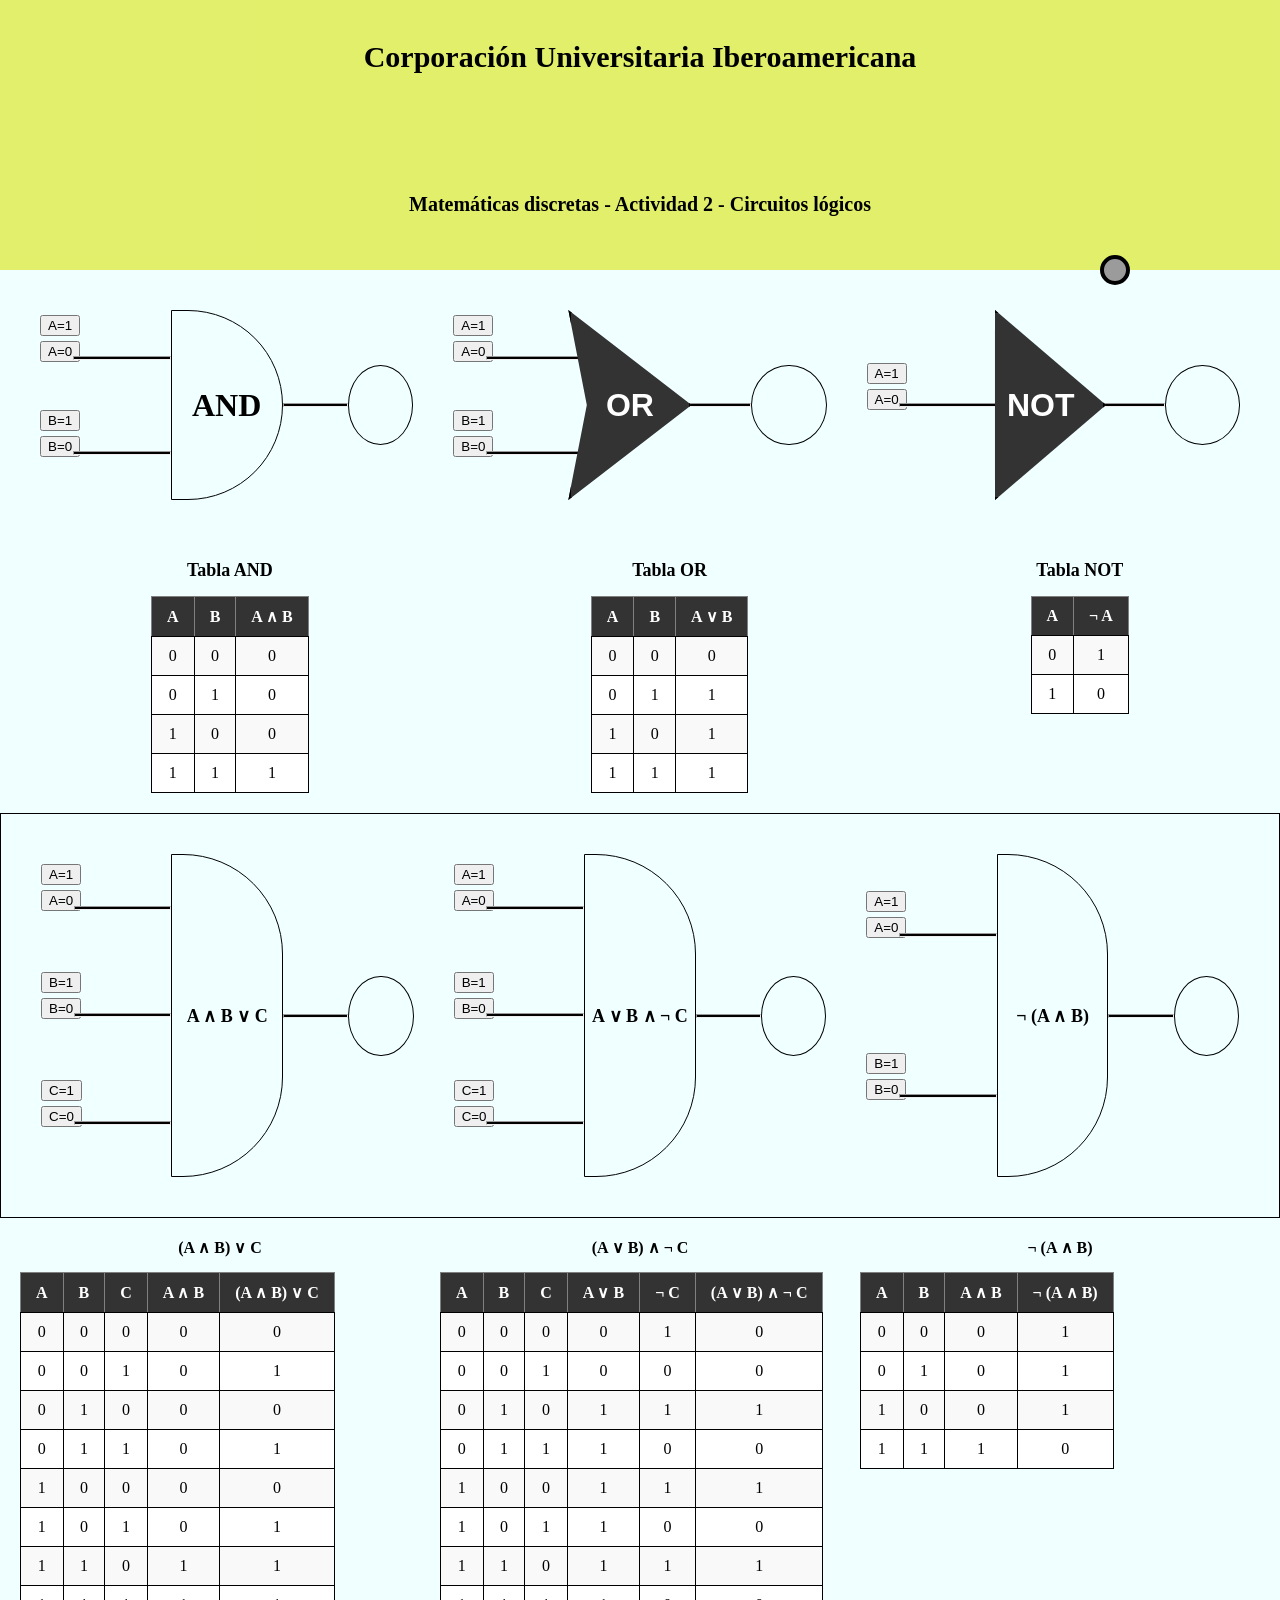
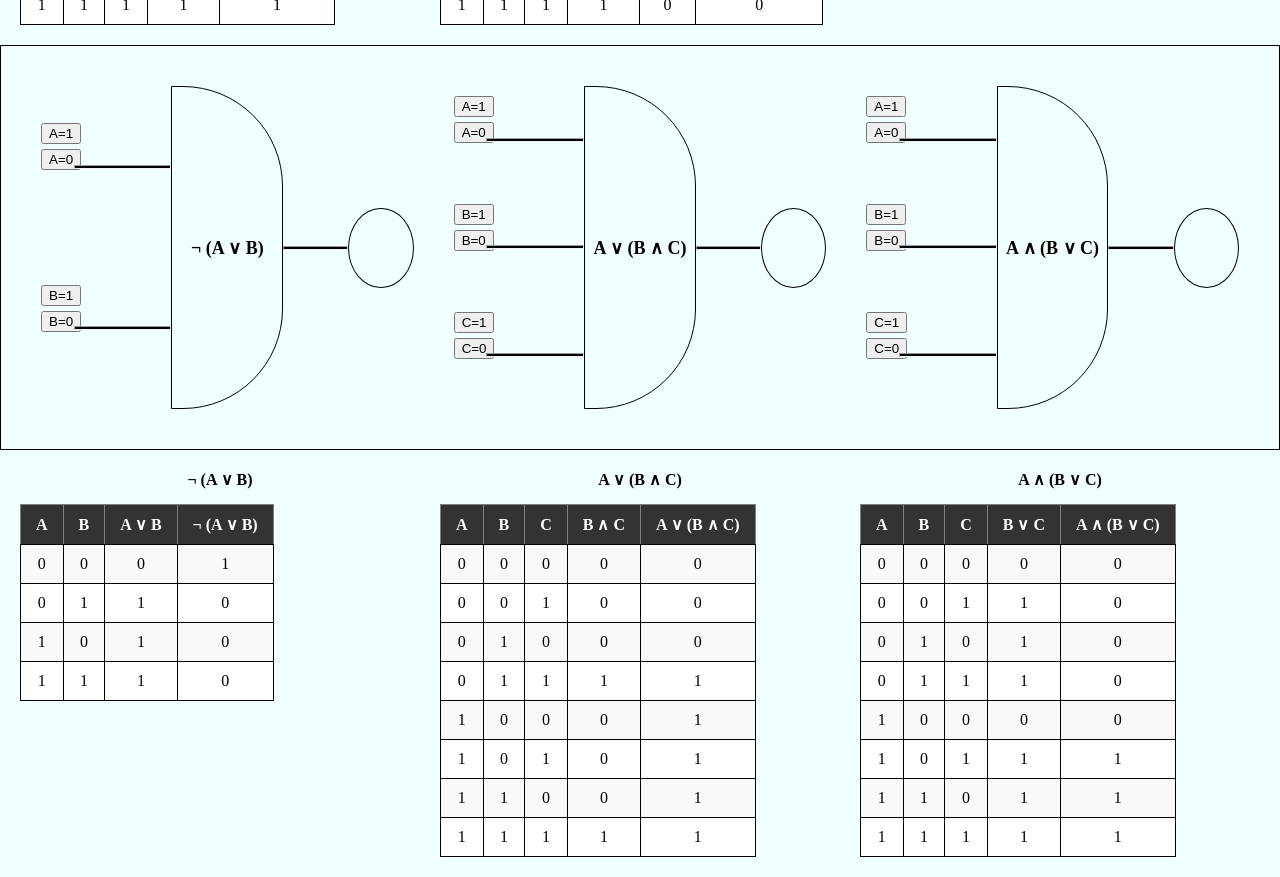
<file: index.html>
<!DOCTYPE html>
<html lang="en">

<head>
    <meta charset="UTF-8">
    <meta name="viewport" content="width=device-width, initial-scale=1.0">
    <title>Document</title>
    <link rel="stylesheet" href="./stylesdiagrama.css">
</head>

<body>
    <div class="titulo">
        <h1 class="title-diagram">Corporación Universitaria Iberoamericana</h1>
        <h3 class="subtitle-diagram">Matemáticas discretas - Actividad 2 - Circuitos lógicos</h3>
    </div>
    <div class="diagramas-bases">
        <div class="diagram-and">

            <div class="div-lines">

                <div class="div-button-lines">
                    <div class="div-button">
                        <button id="and-btn-a1" class="btn" onclick="setLogicAndA(1)">A=1</button>
                        <button id="and-btn-a0" class="btn" onclick="setLogicAndA(0)">A=0</button>
                    </div>
                    <div class="div-line">
                        <hr class="line-a" id="line-a">
                    </div>
                </div>

                <div class="div-button-lines">
                    <div class="div-button">
                        <button id="and-btn-b1" class="btn" onclick="setLogicAndB(1)">B=1</button>
                        <button id="and-btn-b0" class="btn" onclick="setLogicAndB(0)">B=0</button>
                    </div>
                    <div class="div-line">
                        <hr class="line-b" id="line-b">
                    </div>
                </div>

            </div>

            <div class="div-logica">
                <h1>AND</h1>
            </div>
            <div class="div-bombillo">

                <div class="div-line-bombillo">
                    <hr class="line-bombillo" id="line-bombillo">
                </div>
                <div class="div-luz">
                    <div class="bombillo" id="bombillo"></div>
                </div>
            </div>

        </div>

        <div class="diagram-or">

            <div class="div-lines">

                <div class="div-button-lines">
                    <div class="div-button">
                        <button id="or-btn-a1" class="btn" onclick="setLogicOrA(1)">A=1</button>
                        <button id="or-btn-a0" class="btn" onclick="setLogicOrA(0)">A=0</button>
                    </div>
                    <div class="div-line">
                        <hr class="or-line-a" id="or-line-a">
                    </div>
                </div>

                <div class="div-button-lines">
                    <div class="div-button">
                        <button id="or-btn-b1" class="btn" onclick="setLogicOrB(1)">B=1</button>
                        <button id="or-btn-b0" class="btn" onclick="setLogicOrB(0)">B=0</button>
                    </div>
                    <div class="div-line">
                        <hr class="or-line-b" id="or-line-b">
                    </div>
                </div>

            </div>

            <div class="div-logica-or">
                <h1>OR</h1>
            </div>
            <div class="div-bombillo">

                <div class="div-line-bombillo">
                    <hr class="or-line-bombillo" id="or-line-bombillo">
                </div>
                <div class="div-luz">
                    <div class="bombillo-or" id="bombillo-or"></div>
                </div>
            </div>

        </div>

        <div class="diagram-not">

            <div class="div-lines-not">

                <div class="div-button-lines">
                    <div class="div-button">
                        <button id="not-btn-a1" class="btn" onclick="setLogicNotA(1)">A=1</button>
                        <button id="not-btn-a0" class="btn" onclick="setLogicNotA(0)">A=0</button>
                    </div>
                    <div class="div-line">
                        <hr class="not-line" id="not-line">
                    </div>
                </div>

            </div>

            <div class="div-logica-not">
                <h1>NOT</h1>
            </div>
            <div class="icon-not"></div>
            <div class="div-bombillo">

                <div class="div-line-bombillo">
                    <hr class="not-line-bombillo" id="not-line-bombillo">
                </div>
                <div class="div-luz">
                    <div class="bombillo-not" id="bombillo-not"></div>
                </div>
            </div>
        </div>

    </div>

    <div class="tablas-diagramas-bases">
        <div class="tabla-and">
            <h2>Tabla AND</h2>
            <table border="1">
                <tr>
                    <th>A</th>
                    <th>B</th>
                    <th>A ∧ B</th>
                </tr>
                <tr>
                    <td>0</td>
                    <td>0</td>
                    <td>0</td>
                </tr>
                <tr>
                    <td>0</td>
                    <td>1</td>
                    <td>0</td>
                </tr>
                <tr>
                    <td>1</td>
                    <td>0</td>
                    <td>0</td>
                </tr>
                <tr>
                    <td>1</td>
                    <td>1</td>
                    <td>1</td>
                </tr>
            </table>
        </div>

        <div class="tabla-or">
            <h2>Tabla OR</h2>
            <table border="1">
                <tr>
                    <th>A</th>
                    <th>B</th>
                    <th>A ∨ B</th>
                </tr>
                <tr>
                    <td>0</td>
                    <td>0</td>
                    <td>0</td>
                </tr>
                <tr>
                    <td>0</td>
                    <td>1</td>
                    <td>1</td>
                </tr>
                <tr>
                    <td>1</td>
                    <td>0</td>
                    <td>1</td>
                </tr>
                <tr>
                    <td>1</td>
                    <td>1</td>
                    <td>1</td>
                </tr>
            </table>
        </div>

        <div class="tabla-not">
            <h2>Tabla NOT</h2>
            <table border="1">
                <tr>
                    <th>A</th>
                    <th>¬ A</th>
                </tr>
                <tr>
                    <td>0</td>
                    <td>1</td>
                </tr>
                <tr>
                    <td>1</td>
                    <td>0</td>
                </tr>
            </table>
        </div>
    </div>

    <div class="diagramas-combos">

        <div class="combo-and-or">
            <div class="div-lines-combo">
                <div class="div-button-lines">
                    <div class="div-button">
                        <button id="combo1-btn-a1" class="btn" onclick="setCombo1A(1)">A=1</button>
                        <button id="combo1-btn-a0" class="btn" onclick="setCombo1A(0)">A=0</button>
                    </div>
                    <div class="div-line">
                        <hr class="combo1-line-a" id="combo1-line-a">
                    </div>
                </div>
                <div class="div-button-lines">
                    <div class="div-button">
                        <button id="combo1-btn-b1" class="btn" onclick="setCombo1B(1)">B=1</button>
                        <button id="combo1-btn-b0" class="btn" onclick="setCombo1B(0)">B=0</button>
                    </div>
                    <div class="div-line">
                        <hr class="combo1-line-b" id="combo1-line-b">
                    </div>
                </div>
                <div class="div-button-lines">
                    <div class="div-button">
                        <button id="combo1-btn-c1" class="btn" onclick="setCombo1C(1)">C=1</button>
                        <button id="combo1-btn-c0" class="btn" onclick="setCombo1C(0)">C=0</button>
                    </div>
                    <div class="div-line">
                        <hr class="combo1-line-c" id="combo1-line-c">
                    </div>
                </div>
            </div>
            <div class="div-logica-combo">
                <h1>A ∧ B ∨ C</h1>
            </div>
            <div class="div-bombillo">
                <div class="div-line-bombillo">
                    <hr class="combo1-line-bombillo" id="combo1-line-bombillo">
                </div>
                <div class="div-luz">
                    <div class="bombillo-combo1" id="bombillo-combo1"></div>
                </div>
            </div>
        </div>

        <div class="combo-or-and-not">
            <div class="div-lines-combo">
                <div class="div-button-lines">
                    <div class="div-button">
                        <button id="combo2-btn-a1" class="btn" onclick="setCombo2A(1)">A=1</button>
                        <button id="combo2-btn-a0" class="btn" onclick="setCombo2A(0)">A=0</button>
                    </div>
                    <div class="div-line">
                        <hr class="combo2-line-a" id="combo2-line-a">
                    </div>
                </div>
                <div class="div-button-lines">
                    <div class="div-button">
                        <button id="combo2-btn-b1" class="btn" onclick="setCombo2B(1)">B=1</button>
                        <button id="combo2-btn-b0" class="btn" onclick="setCombo2B(0)">B=0</button>
                    </div>
                    <div class="div-line">
                        <hr class="combo2-line-b" id="combo2-line-b">
                    </div>
                </div>
                <div class="div-button-lines">
                    <div class="div-button">
                        <button id="combo2-btn-c1" class="btn" onclick="setCombo2C(1)">C=1</button>
                        <button id="combo2-btn-c0" class="btn" onclick="setCombo2C(0)">C=0</button>
                    </div>
                    <div class="div-line">
                        <hr class="combo2-line-c" id="combo2-line-c">
                    </div>
                </div>
            </div>
            <div class="div-logica-combo">
                <h1>A ∨ B ∧ ¬ C</h1>
            </div>
            <div class="div-bombillo">
                <div class="div-line-bombillo">
                    <hr class="combo2-line-bombillo" id="combo2-line-bombillo">
                </div>
                <div class="div-luz">
                    <div class="bombillo-combo2" id="bombillo-combo2"></div>
                </div>
            </div>
        </div>

        <div class="combo-not-and">
            <div class="div-lines-combo">
                <div class="div-button-lines">
                    <div class="div-button">
                        <button id="combo3-btn-a1" class="btn" onclick="setCombo3A(1)">A=1</button>
                        <button id="combo3-btn-a0" class="btn" onclick="setCombo3A(0)">A=0</button>
                    </div>
                    <div class="div-line">
                        <hr class="combo3-line-a" id="combo3-line-a">
                    </div>
                </div>
                <div class="div-button-lines">
                    <div class="div-button">
                        <button id="combo3-btn-b1" class="btn" onclick="setCombo3B(1)">B=1</button>
                        <button id="combo3-btn-b0" class="btn" onclick="setCombo3B(0)">B=0</button>
                    </div>
                    <div class="div-line">
                        <hr class="combo3-line-b" id="combo3-line-b">
                    </div>
                </div>
            </div>
            <div class="div-logica-combo">
                <h1>¬ (A ∧ B)</h1>
            </div>
            <div class="div-bombillo">
                <div class="div-line-bombillo">
                    <hr class="combo3-line-bombillo" id="combo3-line-bombillo">
                </div>
                <div class="div-luz">
                    <div class="bombillo-combo3" id="bombillo-combo3"></div>
                </div>
            </div>
        </div>
    </div>

    <div class="tablas-diagramas-combos">
        <div class="tabla-combo1">
            <h2>(A ∧ B) ∨ C</h2>
            <table border="1">
                <tr>
                    <th>A</th>
                    <th>B</th>
                    <th>C</th>
                    <th>A ∧ B</th>
                    <th>(A ∧ B) ∨ C</th>
                </tr>
                <tr>
                    <td>0</td>
                    <td>0</td>
                    <td>0</td>
                    <td>0</td>
                    <td>0</td>
                </tr>
                <tr>
                    <td>0</td>
                    <td>0</td>
                    <td>1</td>
                    <td>0</td>
                    <td>1</td>
                </tr>
                <tr>
                    <td>0</td>
                    <td>1</td>
                    <td>0</td>
                    <td>0</td>
                    <td>0</td>
                </tr>
                <tr>
                    <td>0</td>
                    <td>1</td>
                    <td>1</td>
                    <td>0</td>
                    <td>1</td>
                </tr>
                <tr>
                    <td>1</td>
                    <td>0</td>
                    <td>0</td>
                    <td>0</td>
                    <td>0</td>
                </tr>
                <tr>
                    <td>1</td>
                    <td>0</td>
                    <td>1</td>
                    <td>0</td>
                    <td>1</td>
                </tr>
                <tr>
                    <td>1</td>
                    <td>1</td>
                    <td>0</td>
                    <td>1</td>
                    <td>1</td>
                </tr>
                <tr>
                    <td>1</td>
                    <td>1</td>
                    <td>1</td>
                    <td>1</td>
                    <td>1</td>
                </tr>
            </table>
        </div>

        <div class="tabla-combo2">
            <h2>(A ∨ B) ∧ ¬ C</h2>
            <table border="1">
                <tr>
                    <th>A</th>
                    <th>B</th>
                    <th>C</th>
                    <th>A ∨ B</th>
                    <th>¬ C</th>
                    <th>(A ∨ B) ∧ ¬ C</th>
                </tr>
                <tr>
                    <td>0</td>
                    <td>0</td>
                    <td>0</td>
                    <td>0</td>
                    <td>1</td>
                    <td>0</td>
                </tr>
                <tr>
                    <td>0</td>
                    <td>0</td>
                    <td>1</td>
                    <td>0</td>
                    <td>0</td>
                    <td>0</td>
                </tr>
                <tr>
                    <td>0</td>
                    <td>1</td>
                    <td>0</td>
                    <td>1</td>
                    <td>1</td>
                    <td>1</td>
                </tr>
                <tr>
                    <td>0</td>
                    <td>1</td>
                    <td>1</td>
                    <td>1</td>
                    <td>0</td>
                    <td>0</td>
                </tr>
                <tr>
                    <td>1</td>
                    <td>0</td>
                    <td>0</td>
                    <td>1</td>
                    <td>1</td>
                    <td>1</td>
                </tr>
                <tr>
                    <td>1</td>
                    <td>0</td>
                    <td>1</td>
                    <td>1</td>
                    <td>0</td>
                    <td>0</td>
                </tr>
                <tr>
                    <td>1</td>
                    <td>1</td>
                    <td>0</td>
                    <td>1</td>
                    <td>1</td>
                    <td>1</td>
                </tr>
                <tr>
                    <td>1</td>
                    <td>1</td>
                    <td>1</td>
                    <td>1</td>
                    <td>0</td>
                    <td>0</td>
                </tr>
            </table>
        </div>

        <div class="tabla-combo3">
            <h2>¬ (A ∧ B)</h2>
            <table border="1">
                <tr>
                    <th>A</th>
                    <th>B</th>
                    <th>A ∧ B</th>
                    <th>¬ (A ∧ B)</th>
                </tr>
                <tr>
                    <td>0</td>
                    <td>0</td>
                    <td>0</td>
                    <td>1</td>
                </tr>
                <tr>
                    <td>0</td>
                    <td>1</td>
                    <td>0</td>
                    <td>1</td>
                </tr>
                <tr>
                    <td>1</td>
                    <td>0</td>
                    <td>0</td>
                    <td>1</td>
                </tr>
                <tr>
                    <td>1</td>
                    <td>1</td>
                    <td>1</td>
                    <td>0</td>
                </tr>
            </table>
        </div>
    </div>

    <!-- SECCION NUEVA DE 3 COMBOS Y SUS TABLAS -->
    <div class="diagramas-combos">

        <!-- COMBO 4 NOR: ¬(A ∨ B) -->
        <div class="combo-nor">
            <div class="div-lines-combo">
                <div class="div-button-lines">
                    <div class="div-button"><button id="combo4-btn-a1" class="btn"
                            onclick="setCombo4A(1)">A=1</button><button id="combo4-btn-a0" class="btn"
                            onclick="setCombo4A(0)">A=0</button></div>
                    <div class="div-line">
                        <hr class="combo4-line-a" id="combo4-line-a">
                    </div>
                </div>
                <div class="div-button-lines">
                    <div class="div-button"><button id="combo4-btn-b1" class="btn"
                            onclick="setCombo4B(1)">B=1</button><button id="combo4-btn-b0" class="btn"
                            onclick="setCombo4B(0)">B=0</button></div>
                    <div class="div-line">
                        <hr class="combo4-line-b" id="combo4-line-b">
                    </div>
                </div>
            </div>
            <div class="div-logica-combo">
                <h1>¬ (A ∨ B)</h1>
            </div>
            <div class="div-bombillo">
                <div class="div-line-bombillo">
                    <hr class="combo4-line-bombillo" id="combo4-line-bombillo">
                </div>
                <div class="div-luz">
                    <div class="bombillo-combo4" id="bombillo-combo4"></div>
                </div>
            </div>
        </div>

        <!-- COMBO 5 A ∨ (B ∧ C) -->
        <div class="combo-or-and">
            <div class="div-lines-combo">
                <div class="div-button-lines">
                    <div class="div-button"><button id="combo5-btn-a1" class="btn"
                            onclick="setCombo5A(1)">A=1</button><button id="combo5-btn-a0" class="btn"
                            onclick="setCombo5A(0)">A=0</button></div>
                    <div class="div-line">
                        <hr class="combo5-line-a" id="combo5-line-a">
                    </div>
                </div>
                <div class="div-button-lines">
                    <div class="div-button"><button id="combo5-btn-b1" class="btn"
                            onclick="setCombo5B(1)">B=1</button><button id="combo5-btn-b0" class="btn"
                            onclick="setCombo5B(0)">B=0</button></div>
                    <div class="div-line">
                        <hr class="combo5-line-b" id="combo5-line-b">
                    </div>
                </div>
                <div class="div-button-lines">
                    <div class="div-button"><button id="combo5-btn-c1" class="btn"
                            onclick="setCombo5C(1)">C=1</button><button id="combo5-btn-c0" class="btn"
                            onclick="setCombo5C(0)">C=0</button></div>
                    <div class="div-line">
                        <hr class="combo5-line-c" id="combo5-line-c">
                    </div>
                </div>
            </div>
            <div class="div-logica-combo">
                <h1>A ∨ (B ∧ C)</h1>
            </div>
            <div class="div-bombillo">
                <div class="div-line-bombillo">
                    <hr class="combo5-line-bombillo" id="combo5-line-bombillo">
                </div>
                <div class="div-luz">
                    <div class="bombillo-combo5" id="bombillo-combo5"></div>
                </div>
            </div>
        </div>

        <!-- COMBO 6 A ∧ (B ∨ C) -->
        <div class="combo-and-or2">
            <div class="div-lines-combo">
                <div class="div-button-lines">
                    <div class="div-button"><button id="combo6-btn-a1" class="btn"
                            onclick="setCombo6A(1)">A=1</button><button id="combo6-btn-a0" class="btn"
                            onclick="setCombo6A(0)">A=0</button></div>
                    <div class="div-line">
                        <hr class="combo6-line-a" id="combo6-line-a">
                    </div>
                </div>
                <div class="div-button-lines">
                    <div class="div-button"><button id="combo6-btn-b1" class="btn"
                            onclick="setCombo6B(1)">B=1</button><button id="combo6-btn-b0" class="btn"
                            onclick="setCombo6B(0)">B=0</button></div>
                    <div class="div-line">
                        <hr class="combo6-line-b" id="combo6-line-b">
                    </div>
                </div>
                <div class="div-button-lines">
                    <div class="div-button"><button id="combo6-btn-c1" class="btn"
                            onclick="setCombo6C(1)">C=1</button><button id="combo6-btn-c0" class="btn"
                            onclick="setCombo6C(0)">C=0</button></div>
                    <div class="div-line">
                        <hr class="combo6-line-c" id="combo6-line-c">
                    </div>
                </div>
            </div>
            <div class="div-logica-combo">
                <h1>A ∧ (B ∨ C)</h1>
            </div>
            <div class="div-bombillo">
                <div class="div-line-bombillo">
                    <hr class="combo6-line-bombillo" id="combo6-line-bombillo">
                </div>
                <div class="div-luz">
                    <div class="bombillo-combo6" id="bombillo-combo6"></div>
                </div>
            </div>
        </div>

    </div>

    <!-- TABLAS DE LA NUEVA SECCION -->
    <div class="tablas-diagramas-combos">
        <div class="tabla-combo4">
            <h2>¬ (A ∨ B)</h2>
            <table border="1">
                <tr>
                    <th>A</th>
                    <th>B</th>
                    <th>A ∨ B</th>
                    <th>¬ (A ∨ B)</th>
                </tr>
                <tr>
                    <td>0</td>
                    <td>0</td>
                    <td>0</td>
                    <td>1</td>
                </tr>
                <tr>
                    <td>0</td>
                    <td>1</td>
                    <td>1</td>
                    <td>0</td>
                </tr>
                <tr>
                    <td>1</td>
                    <td>0</td>
                    <td>1</td>
                    <td>0</td>
                </tr>
                <tr>
                    <td>1</td>
                    <td>1</td>
                    <td>1</td>
                    <td>0</td>
                </tr>
            </table>
        </div>

        <div class="tabla-combo5">
            <h2>A ∨ (B ∧ C)</h2>
            <table border="1">
                <tr>
                    <th>A</th>
                    <th>B</th>
                    <th>C</th>
                    <th>B ∧ C</th>
                    <th>A ∨ (B ∧ C)</th>
                </tr>
                <tr>
                    <td>0</td>
                    <td>0</td>
                    <td>0</td>
                    <td>0</td>
                    <td>0</td>
                </tr>
                <tr>
                    <td>0</td>
                    <td>0</td>
                    <td>1</td>
                    <td>0</td>
                    <td>0</td>
                </tr>
                <tr>
                    <td>0</td>
                    <td>1</td>
                    <td>0</td>
                    <td>0</td>
                    <td>0</td>
                </tr>
                <tr>
                    <td>0</td>
                    <td>1</td>
                    <td>1</td>
                    <td>1</td>
                    <td>1</td>
                </tr>
                <tr>
                    <td>1</td>
                    <td>0</td>
                    <td>0</td>
                    <td>0</td>
                    <td>1</td>
                </tr>
                <tr>
                    <td>1</td>
                    <td>0</td>
                    <td>1</td>
                    <td>0</td>
                    <td>1</td>
                </tr>
                <tr>
                    <td>1</td>
                    <td>1</td>
                    <td>0</td>
                    <td>0</td>
                    <td>1</td>
                </tr>
                <tr>
                    <td>1</td>
                    <td>1</td>
                    <td>1</td>
                    <td>1</td>
                    <td>1</td>
                </tr>
            </table>
        </div>

        <div class="tabla-combo6">
            <h2>A ∧ (B ∨ C)</h2>
            <table border="1">
                <tr>
                    <th>A</th>
                    <th>B</th>
                    <th>C</th>
                    <th>B ∨ C</th>
                    <th>A ∧ (B ∨ C)</th>
                </tr>
                <tr>
                    <td>0</td>
                    <td>0</td>
                    <td>0</td>
                    <td>0</td>
                    <td>0</td>
                </tr>
                <tr>
                    <td>0</td>
                    <td>0</td>
                    <td>1</td>
                    <td>1</td>
                    <td>0</td>
                </tr>
                <tr>
                    <td>0</td>
                    <td>1</td>
                    <td>0</td>
                    <td>1</td>
                    <td>0</td>
                </tr>
                <tr>
                    <td>0</td>
                    <td>1</td>
                    <td>1</td>
                    <td>1</td>
                    <td>0</td>
                </tr>
                <tr>
                    <td>1</td>
                    <td>0</td>
                    <td>0</td>
                    <td>0</td>
                    <td>0</td>
                </tr>
                <tr>
                    <td>1</td>
                    <td>0</td>
                    <td>1</td>
                    <td>1</td>
                    <td>1</td>
                </tr>
                <tr>
                    <td>1</td>
                    <td>1</td>
                    <td>0</td>
                    <td>1</td>
                    <td>1</td>
                </tr>
                <tr>
                    <td>1</td>
                    <td>1</td>
                    <td>1</td>
                    <td>1</td>
                    <td>1</td>
                </tr>
            </table>
        </div>
    </div>

    <script src="./logicaDiagrama.js"></script>
</body>

</html>
</file>
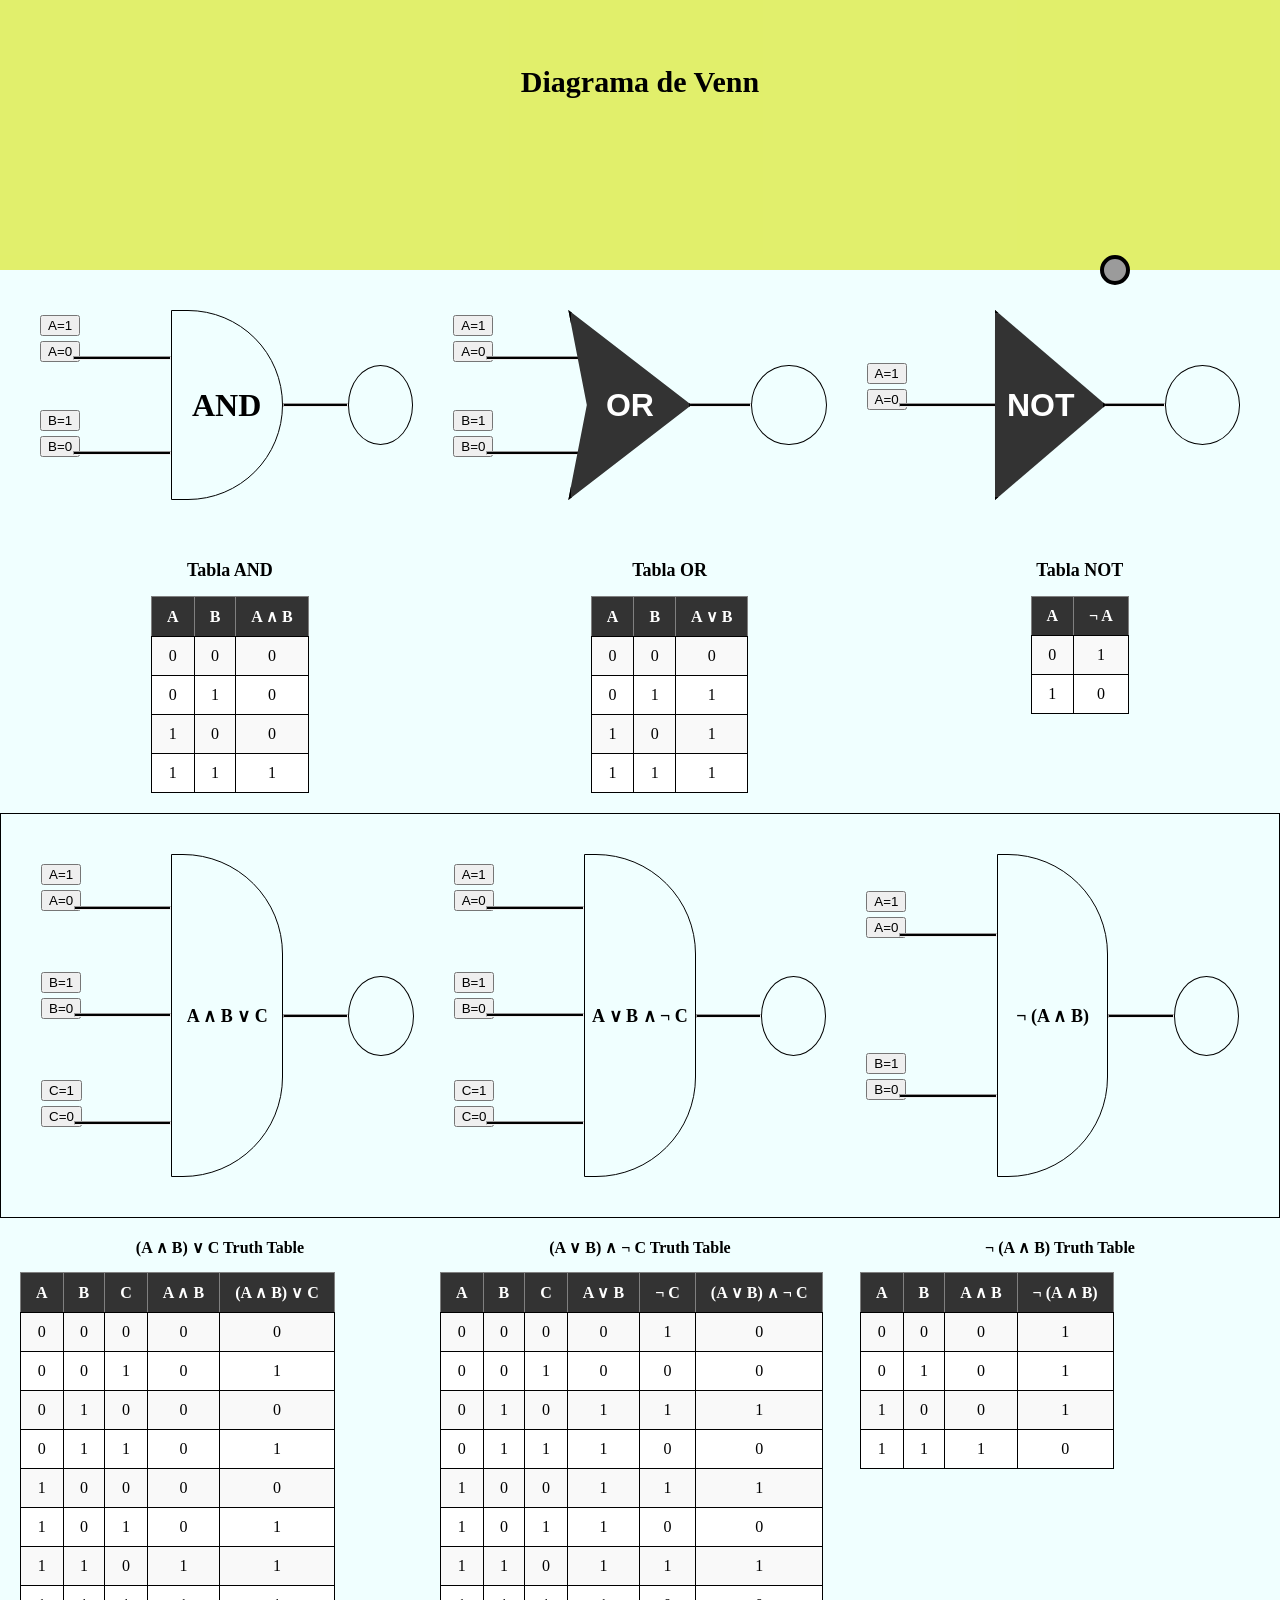
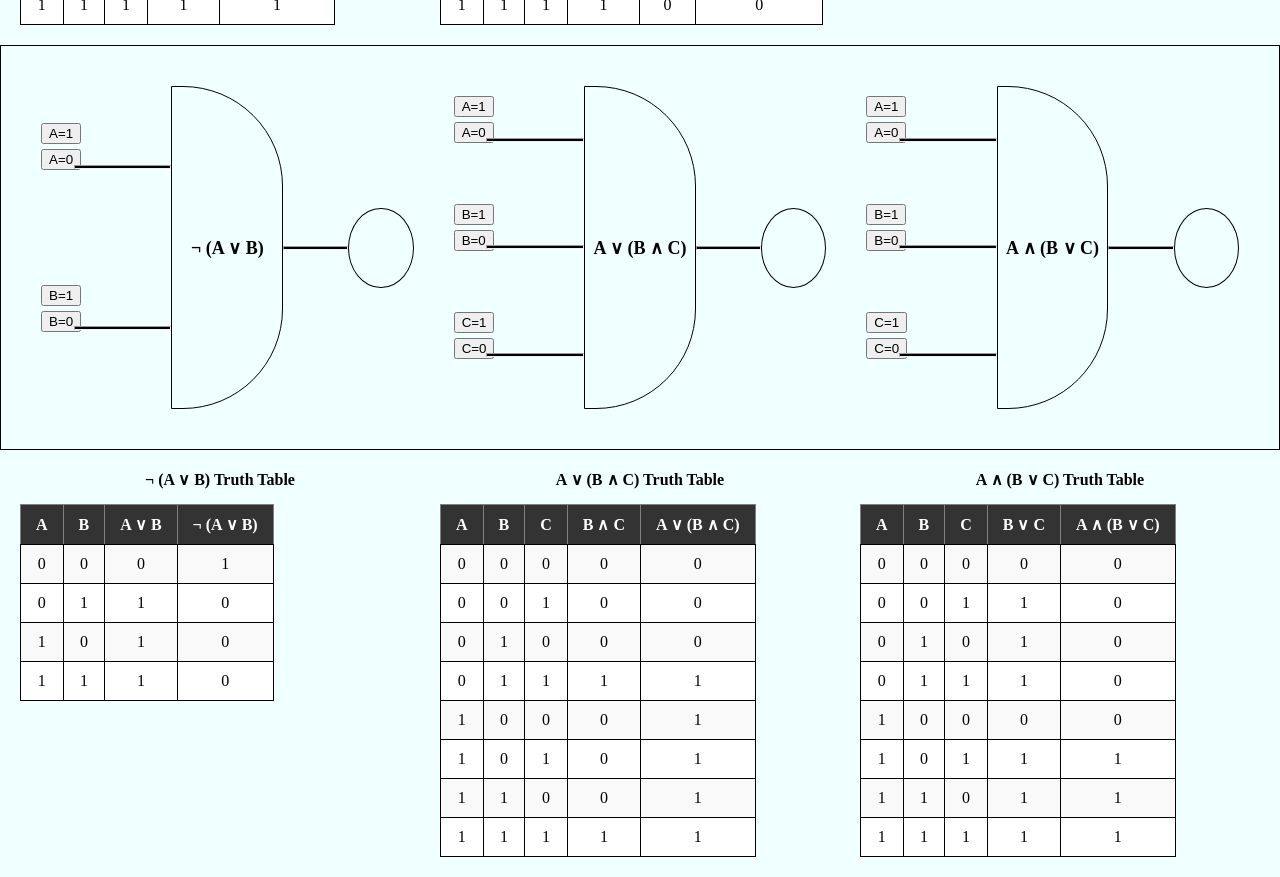
<file: diagramaVenn.html>
<!DOCTYPE html>
<html lang="en">

<head>
    <meta charset="UTF-8">
    <meta name="viewport" content="width=device-width, initial-scale=1.0">
    <title>Document</title>
    <link rel="stylesheet" href="./stylesdiagrama.css">
</head>

<body>
    <div class="titulo">
        <h1 class="title-diagram">Diagrama de Venn</h1>
    </div>
    <div class="diagramas-bases">
        <div class="diagram-and">

            <div class="div-lines">

                <div class="div-button-lines">
                    <div class="div-button">
                        <button id="and-btn-a1" class="btn" onclick="setLogicAndA(1)">A=1</button>
                        <button id="and-btn-a0" class="btn" onclick="setLogicAndA(0)">A=0</button>
                    </div>
                    <div class="div-line">
                        <hr class="line-a" id="line-a">
                    </div>
                </div>

                <div class="div-button-lines">
                    <div class="div-button">
                        <button id="and-btn-b1" class="btn" onclick="setLogicAndB(1)">B=1</button>
                        <button id="and-btn-b0" class="btn" onclick="setLogicAndB(0)">B=0</button>
                    </div>
                    <div class="div-line">
                        <hr class="line-b" id="line-b">
                    </div>
                </div>

            </div>

            <div class="div-logica">
                <h1>AND</h1>
            </div>
            <div class="div-bombillo">

                <div class="div-line-bombillo">
                    <hr class="line-bombillo" id="line-bombillo">
                </div>
                <div class="div-luz">
                    <div class="bombillo" id="bombillo"></div>
                </div>
            </div>

        </div>

        <div class="diagram-or">

            <div class="div-lines">

                <div class="div-button-lines">
                    <div class="div-button">
                        <button id="or-btn-a1" class="btn" onclick="setLogicOrA(1)">A=1</button>
                        <button id="or-btn-a0" class="btn" onclick="setLogicOrA(0)">A=0</button>
                    </div>
                    <div class="div-line">
                        <hr class="or-line-a" id="or-line-a">
                    </div>
                </div>

                <div class="div-button-lines">
                    <div class="div-button">
                        <button id="or-btn-b1" class="btn" onclick="setLogicOrB(1)">B=1</button>
                        <button id="or-btn-b0" class="btn" onclick="setLogicOrB(0)">B=0</button>
                    </div>
                    <div class="div-line">
                        <hr class="or-line-b" id="or-line-b">
                    </div>
                </div>

            </div>

            <div class="div-logica-or">
                <h1>OR</h1>
            </div>
            <div class="div-bombillo">

                <div class="div-line-bombillo">
                    <hr class="or-line-bombillo" id="or-line-bombillo">
                </div>
                <div class="div-luz">
                    <div class="bombillo-or" id="bombillo-or"></div>
                </div>
            </div>

        </div>

        <div class="diagram-not">

            <div class="div-lines-not">

                <div class="div-button-lines">
                    <div class="div-button">
                        <button id="not-btn-a1" class="btn" onclick="setLogicNotA(1)">A=1</button>
                        <button id="not-btn-a0" class="btn" onclick="setLogicNotA(0)">A=0</button>
                    </div>
                    <div class="div-line">
                        <hr class="not-line" id="not-line">
                    </div>
                </div>

            </div>

            <div class="div-logica-not">
                <h1>NOT</h1>
            </div>
            <div class="icon-not"></div>
            <div class="div-bombillo">

                <div class="div-line-bombillo">
                    <hr class="not-line-bombillo" id="not-line-bombillo">
                </div>
                <div class="div-luz">
                    <div class="bombillo-not" id="bombillo-not"></div>
                </div>
            </div>
        </div>

    </div>

    <div class="tablas-diagramas-bases">
        <div class="tabla-and">
            <h2>Tabla AND</h2>
            <table border="1">
                <tr>
                    <th>A</th>
                    <th>B</th>
                    <th>A ∧ B</th>
                </tr>
                <tr>
                    <td>0</td>
                    <td>0</td>
                    <td>0</td>
                </tr>
                <tr>
                    <td>0</td>
                    <td>1</td>
                    <td>0</td>
                </tr>
                <tr>
                    <td>1</td>
                    <td>0</td>
                    <td>0</td>
                </tr>
                <tr>
                    <td>1</td>
                    <td>1</td>
                    <td>1</td>
                </tr>
            </table>
        </div>

        <div class="tabla-or">
            <h2>Tabla OR</h2>
            <table border="1">
                <tr>
                    <th>A</th>
                    <th>B</th>
                    <th>A ∨ B</th>
                </tr>
                <tr>
                    <td>0</td>
                    <td>0</td>
                    <td>0</td>
                </tr>
                <tr>
                    <td>0</td>
                    <td>1</td>
                    <td>1</td>
                </tr>
                <tr>
                    <td>1</td>
                    <td>0</td>
                    <td>1</td>
                </tr>
                <tr>
                    <td>1</td>
                    <td>1</td>
                    <td>1</td>
                </tr>
            </table>
        </div>

        <div class="tabla-not">
            <h2>Tabla NOT</h2>
            <table border="1">
                <tr>
                    <th>A</th>
                    <th>¬ A</th>
                </tr>
                <tr>
                    <td>0</td>
                    <td>1</td>
                </tr>
                <tr>
                    <td>1</td>
                    <td>0</td>
                </tr>
            </table>
        </div>
    </div>

    <div class="diagramas-combos">

        <div class="combo-and-or">
            <div class="div-lines-combo">
                <div class="div-button-lines">
                    <div class="div-button">
                        <button id="combo1-btn-a1" class="btn" onclick="setCombo1A(1)">A=1</button>
                        <button id="combo1-btn-a0" class="btn" onclick="setCombo1A(0)">A=0</button>
                    </div>
                    <div class="div-line">
                        <hr class="combo1-line-a" id="combo1-line-a">
                    </div>
                </div>
                <div class="div-button-lines">
                    <div class="div-button">
                        <button id="combo1-btn-b1" class="btn" onclick="setCombo1B(1)">B=1</button>
                        <button id="combo1-btn-b0" class="btn" onclick="setCombo1B(0)">B=0</button>
                    </div>
                    <div class="div-line">
                        <hr class="combo1-line-b" id="combo1-line-b">
                    </div>
                </div>
                <div class="div-button-lines">
                    <div class="div-button">
                        <button id="combo1-btn-c1" class="btn" onclick="setCombo1C(1)">C=1</button>
                        <button id="combo1-btn-c0" class="btn" onclick="setCombo1C(0)">C=0</button>
                    </div>
                    <div class="div-line">
                        <hr class="combo1-line-c" id="combo1-line-c">
                    </div>
                </div>
            </div>
            <div class="div-logica-combo">
                <h1>A ∧ B ∨ C</h1>
            </div>
            <div class="div-bombillo">
                <div class="div-line-bombillo">
                    <hr class="combo1-line-bombillo" id="combo1-line-bombillo">
                </div>
                <div class="div-luz">
                    <div class="bombillo-combo1" id="bombillo-combo1"></div>
                </div>
            </div>
        </div>

        <div class="combo-or-and-not">
            <div class="div-lines-combo">
                <div class="div-button-lines">
                    <div class="div-button">
                        <button id="combo2-btn-a1" class="btn" onclick="setCombo2A(1)">A=1</button>
                        <button id="combo2-btn-a0" class="btn" onclick="setCombo2A(0)">A=0</button>
                    </div>
                    <div class="div-line">
                        <hr class="combo2-line-a" id="combo2-line-a">
                    </div>
                </div>
                <div class="div-button-lines">
                    <div class="div-button">
                        <button id="combo2-btn-b1" class="btn" onclick="setCombo2B(1)">B=1</button>
                        <button id="combo2-btn-b0" class="btn" onclick="setCombo2B(0)">B=0</button>
                    </div>
                    <div class="div-line">
                        <hr class="combo2-line-b" id="combo2-line-b">
                    </div>
                </div>
                <div class="div-button-lines">
                    <div class="div-button">
                        <button id="combo2-btn-c1" class="btn" onclick="setCombo2C(1)">C=1</button>
                        <button id="combo2-btn-c0" class="btn" onclick="setCombo2C(0)">C=0</button>
                    </div>
                    <div class="div-line">
                        <hr class="combo2-line-c" id="combo2-line-c">
                    </div>
                </div>
            </div>
            <div class="div-logica-combo">
                <h1>A ∨ B ∧ ¬ C</h1>
            </div>
            <div class="div-bombillo">
                <div class="div-line-bombillo">
                    <hr class="combo2-line-bombillo" id="combo2-line-bombillo">
                </div>
                <div class="div-luz">
                    <div class="bombillo-combo2" id="bombillo-combo2"></div>
                </div>
            </div>
        </div>

        <div class="combo-not-and">
            <div class="div-lines-combo">
                <div class="div-button-lines">
                    <div class="div-button">
                        <button id="combo3-btn-a1" class="btn" onclick="setCombo3A(1)">A=1</button>
                        <button id="combo3-btn-a0" class="btn" onclick="setCombo3A(0)">A=0</button>
                    </div>
                    <div class="div-line">
                        <hr class="combo3-line-a" id="combo3-line-a">
                    </div>
                </div>
                <div class="div-button-lines">
                    <div class="div-button">
                        <button id="combo3-btn-b1" class="btn" onclick="setCombo3B(1)">B=1</button>
                        <button id="combo3-btn-b0" class="btn" onclick="setCombo3B(0)">B=0</button>
                    </div>
                    <div class="div-line">
                        <hr class="combo3-line-b" id="combo3-line-b">
                    </div>
                </div>
            </div>
            <div class="div-logica-combo">
                <h1>¬ (A ∧ B)</h1>
            </div>
            <div class="div-bombillo">
                <div class="div-line-bombillo">
                    <hr class="combo3-line-bombillo" id="combo3-line-bombillo">
                </div>
                <div class="div-luz">
                    <div class="bombillo-combo3" id="bombillo-combo3"></div>
                </div>
            </div>
        </div>
    </div>

    <div class="tablas-diagramas-combos">
        <div class="tabla-combo1">
            <h2>(A ∧ B) ∨ C Truth Table</h2>
            <table border="1">
                <tr>
                    <th>A</th>
                    <th>B</th>
                    <th>C</th>
                    <th>A ∧ B</th>
                    <th>(A ∧ B) ∨ C</th>
                </tr>
                <tr>
                    <td>0</td>
                    <td>0</td>
                    <td>0</td>
                    <td>0</td>
                    <td>0</td>
                </tr>
                <tr>
                    <td>0</td>
                    <td>0</td>
                    <td>1</td>
                    <td>0</td>
                    <td>1</td>
                </tr>
                <tr>
                    <td>0</td>
                    <td>1</td>
                    <td>0</td>
                    <td>0</td>
                    <td>0</td>
                </tr>
                <tr>
                    <td>0</td>
                    <td>1</td>
                    <td>1</td>
                    <td>0</td>
                    <td>1</td>
                </tr>
                <tr>
                    <td>1</td>
                    <td>0</td>
                    <td>0</td>
                    <td>0</td>
                    <td>0</td>
                </tr>
                <tr>
                    <td>1</td>
                    <td>0</td>
                    <td>1</td>
                    <td>0</td>
                    <td>1</td>
                </tr>
                <tr>
                    <td>1</td>
                    <td>1</td>
                    <td>0</td>
                    <td>1</td>
                    <td>1</td>
                </tr>
                <tr>
                    <td>1</td>
                    <td>1</td>
                    <td>1</td>
                    <td>1</td>
                    <td>1</td>
                </tr>
            </table>
        </div>

        <div class="tabla-combo2">
            <h2>(A ∨ B) ∧ ¬ C Truth Table</h2>
            <table border="1">
                <tr>
                    <th>A</th>
                    <th>B</th>
                    <th>C</th>
                    <th>A ∨ B</th>
                    <th>¬ C</th>
                    <th>(A ∨ B) ∧ ¬ C</th>
                </tr>
                <tr>
                    <td>0</td>
                    <td>0</td>
                    <td>0</td>
                    <td>0</td>
                    <td>1</td>
                    <td>0</td>
                </tr>
                <tr>
                    <td>0</td>
                    <td>0</td>
                    <td>1</td>
                    <td>0</td>
                    <td>0</td>
                    <td>0</td>
                </tr>
                <tr>
                    <td>0</td>
                    <td>1</td>
                    <td>0</td>
                    <td>1</td>
                    <td>1</td>
                    <td>1</td>
                </tr>
                <tr>
                    <td>0</td>
                    <td>1</td>
                    <td>1</td>
                    <td>1</td>
                    <td>0</td>
                    <td>0</td>
                </tr>
                <tr>
                    <td>1</td>
                    <td>0</td>
                    <td>0</td>
                    <td>1</td>
                    <td>1</td>
                    <td>1</td>
                </tr>
                <tr>
                    <td>1</td>
                    <td>0</td>
                    <td>1</td>
                    <td>1</td>
                    <td>0</td>
                    <td>0</td>
                </tr>
                <tr>
                    <td>1</td>
                    <td>1</td>
                    <td>0</td>
                    <td>1</td>
                    <td>1</td>
                    <td>1</td>
                </tr>
                <tr>
                    <td>1</td>
                    <td>1</td>
                    <td>1</td>
                    <td>1</td>
                    <td>0</td>
                    <td>0</td>
                </tr>
            </table>
        </div>

        <div class="tabla-combo3">
            <h2>¬ (A ∧ B) Truth Table</h2>
            <table border="1">
                <tr>
                    <th>A</th>
                    <th>B</th>
                    <th>A ∧ B</th>
                    <th>¬ (A ∧ B)</th>
                </tr>
                <tr>
                    <td>0</td>
                    <td>0</td>
                    <td>0</td>
                    <td>1</td>
                </tr>
                <tr>
                    <td>0</td>
                    <td>1</td>
                    <td>0</td>
                    <td>1</td>
                </tr>
                <tr>
                    <td>1</td>
                    <td>0</td>
                    <td>0</td>
                    <td>1</td>
                </tr>
                <tr>
                    <td>1</td>
                    <td>1</td>
                    <td>1</td>
                    <td>0</td>
                </tr>
            </table>
        </div>
    </div>

    <!-- SECCION NUEVA DE 3 COMBOS Y SUS TABLAS -->
    <div class="diagramas-combos">
        
        <!-- COMBO 4 NOR: ¬(A ∨ B) -->
        <div class="combo-nor">
            <div class="div-lines-combo">
                <div class="div-button-lines"><div class="div-button"><button id="combo4-btn-a1" class="btn" onclick="setCombo4A(1)">A=1</button><button id="combo4-btn-a0" class="btn" onclick="setCombo4A(0)">A=0</button></div><div class="div-line"><hr class="combo4-line-a" id="combo4-line-a"></div></div>
                <div class="div-button-lines"><div class="div-button"><button id="combo4-btn-b1" class="btn" onclick="setCombo4B(1)">B=1</button><button id="combo4-btn-b0" class="btn" onclick="setCombo4B(0)">B=0</button></div><div class="div-line"><hr class="combo4-line-b" id="combo4-line-b"></div></div>
            </div>
            <div class="div-logica-combo"><h1>¬ (A ∨ B)</h1></div>
            <div class="div-bombillo"><div class="div-line-bombillo"><hr class="combo4-line-bombillo" id="combo4-line-bombillo"></div><div class="div-luz"><div class="bombillo-combo4" id="bombillo-combo4"></div></div></div>
        </div>
        
        <!-- COMBO 5 A ∨ (B ∧ C) -->
        <div class="combo-or-and">
            <div class="div-lines-combo">
                <div class="div-button-lines"><div class="div-button"><button id="combo5-btn-a1" class="btn" onclick="setCombo5A(1)">A=1</button><button id="combo5-btn-a0" class="btn" onclick="setCombo5A(0)">A=0</button></div><div class="div-line"><hr class="combo5-line-a" id="combo5-line-a"></div></div>
                <div class="div-button-lines"><div class="div-button"><button id="combo5-btn-b1" class="btn" onclick="setCombo5B(1)">B=1</button><button id="combo5-btn-b0" class="btn" onclick="setCombo5B(0)">B=0</button></div><div class="div-line"><hr class="combo5-line-b" id="combo5-line-b"></div></div>
                <div class="div-button-lines"><div class="div-button"><button id="combo5-btn-c1" class="btn" onclick="setCombo5C(1)">C=1</button><button id="combo5-btn-c0" class="btn" onclick="setCombo5C(0)">C=0</button></div><div class="div-line"><hr class="combo5-line-c" id="combo5-line-c"></div></div>
            </div>
            <div class="div-logica-combo"><h1>A ∨ (B ∧ C)</h1></div>
            <div class="div-bombillo"><div class="div-line-bombillo"><hr class="combo5-line-bombillo" id="combo5-line-bombillo"></div><div class="div-luz"><div class="bombillo-combo5" id="bombillo-combo5"></div></div></div>
        </div>
        
        <!-- COMBO 6 A ∧ (B ∨ C) -->
        <div class="combo-and-or2">
            <div class="div-lines-combo">
                <div class="div-button-lines"><div class="div-button"><button id="combo6-btn-a1" class="btn" onclick="setCombo6A(1)">A=1</button><button id="combo6-btn-a0" class="btn" onclick="setCombo6A(0)">A=0</button></div><div class="div-line"><hr class="combo6-line-a" id="combo6-line-a"></div></div>
                <div class="div-button-lines"><div class="div-button"><button id="combo6-btn-b1" class="btn" onclick="setCombo6B(1)">B=1</button><button id="combo6-btn-b0" class="btn" onclick="setCombo6B(0)">B=0</button></div><div class="div-line"><hr class="combo6-line-b" id="combo6-line-b"></div></div>
                <div class="div-button-lines"><div class="div-button"><button id="combo6-btn-c1" class="btn" onclick="setCombo6C(1)">C=1</button><button id="combo6-btn-c0" class="btn" onclick="setCombo6C(0)">C=0</button></div><div class="div-line"><hr class="combo6-line-c" id="combo6-line-c"></div></div>
            </div>
            <div class="div-logica-combo"><h1>A ∧ (B ∨ C)</h1></div>
            <div class="div-bombillo"><div class="div-line-bombillo"><hr class="combo6-line-bombillo" id="combo6-line-bombillo"></div><div class="div-luz"><div class="bombillo-combo6" id="bombillo-combo6"></div></div></div>
        </div>
        
    </div>

    <!-- TABLAS DE LA NUEVA SECCION -->
    <div class="tablas-diagramas-combos">
        <div class="tabla-combo4">
            <h2>¬ (A ∨ B) Truth Table</h2>
            <table border="1">
                <tr><th>A</th><th>B</th><th>A ∨ B</th><th>¬ (A ∨ B)</th></tr>
                <tr><td>0</td><td>0</td><td>0</td><td>1</td></tr>
                <tr><td>0</td><td>1</td><td>1</td><td>0</td></tr>
                <tr><td>1</td><td>0</td><td>1</td><td>0</td></tr>
                <tr><td>1</td><td>1</td><td>1</td><td>0</td></tr>
            </table>
        </div>
        
        <div class="tabla-combo5">
            <h2>A ∨ (B ∧ C) Truth Table</h2>
            <table border="1">
                <tr><th>A</th><th>B</th><th>C</th><th>B ∧ C</th><th>A ∨ (B ∧ C)</th></tr>
                <tr><td>0</td><td>0</td><td>0</td><td>0</td><td>0</td></tr>
                <tr><td>0</td><td>0</td><td>1</td><td>0</td><td>0</td></tr>
                <tr><td>0</td><td>1</td><td>0</td><td>0</td><td>0</td></tr>
                <tr><td>0</td><td>1</td><td>1</td><td>1</td><td>1</td></tr>
                <tr><td>1</td><td>0</td><td>0</td><td>0</td><td>1</td></tr>
                <tr><td>1</td><td>0</td><td>1</td><td>0</td><td>1</td></tr>
                <tr><td>1</td><td>1</td><td>0</td><td>0</td><td>1</td></tr>
                <tr><td>1</td><td>1</td><td>1</td><td>1</td><td>1</td></tr>
            </table>
        </div>
        
        <div class="tabla-combo6">
            <h2>A ∧ (B ∨ C) Truth Table</h2>
            <table border="1">
                <tr><th>A</th><th>B</th><th>C</th><th>B ∨ C</th><th>A ∧ (B ∨ C)</th></tr>
                <tr><td>0</td><td>0</td><td>0</td><td>0</td><td>0</td></tr>
                <tr><td>0</td><td>0</td><td>1</td><td>1</td><td>0</td></tr>
                <tr><td>0</td><td>1</td><td>0</td><td>1</td><td>0</td></tr>
                <tr><td>0</td><td>1</td><td>1</td><td>1</td><td>0</td></tr>
                <tr><td>1</td><td>0</td><td>0</td><td>0</td><td>0</td></tr>
                <tr><td>1</td><td>0</td><td>1</td><td>1</td><td>1</td></tr>
                <tr><td>1</td><td>1</td><td>0</td><td>1</td><td>1</td></tr>
                <tr><td>1</td><td>1</td><td>1</td><td>1</td><td>1</td></tr>
            </table>
        </div>
    </div>

    <script src="./logicaDiagrama.js"></script>
</body>

</html>
</file>
<file: stylesdiagrama.css>
* {
    box-sizing: border-box;
    margin: 0;
}

body {
    background-color: azure;
}

.titulo {
    padding-top: 40px;
    width: 100%;
    height: 30vh;
    display: flex;
    flex-direction: column;
    align-items: center;
    justify-content: center;
    background-color: rgba(224, 238, 96, 0.925);
}

.title-diagram {
    height: 70%;
    text-align: center;
    font-size: 30px;
    margin-bottom: 20px;
}

.subtitle-diagram {
    width: 100%;
    height: 30%;
    text-align: center;
    font-size: 20px;
    margin-bottom: 20px;

}

.diagramas-bases {
    padding: 20px;
    display: flex;
    width: 100vw;
    height: 30vh;
}

.diagram-and,
.diagram-or,
.diagram-not {
    width: 33.33%;
    padding: 20px;
    display: flex;
    justify-content: space-between;
}

.div-lines,
.div-bombillo {
    width: 35%;
    display: block;
}

.div-button-lines {
    width: 100%;
    height: 50%;
    display: flex;
    align-items: center;
}

.div-button {
    width: 25%;
    height: 100%;
}

.btn {
    margin-top: 5px;
}

.div-line {
    width: 75%;
    height: 100%;
    display: flex;
    align-items: center;
    justify-content: end;
}

.line-a {
    height: 4px;
    width: 100%;
    margin: 0;
    background-color: #000000;
}

.line-b {
    height: 4px;
    width: 100%;
    margin: 0;
    background-color: black;
}

.btn-activo {
    background-color: #4caf50;
    color: white;
}

.active {
    background-color: #ebfc00;
    box-shadow: 0 0 20px 10px #ffeb3b;
    border: solid 1px #ebfc00;
}

.div-logica {
    width: 30%;
    border: black solid 1px;
    display: flex;
    justify-content: center;
    align-items: center;
    border-radius: 0 100px 100px 0
}

.div-bombillo {
    display: flex;
    justify-content: center;
    align-items: center;
}

.div-line-bombillo {
    width: 50%;
    height: 100%;
    display: flex;
    align-items: center;
    justify-content: start;
}

.line-bombillo {
    background-color: black;
    height: 4px;
    width: 100%;
}

.div-luz {
    width: 50%;
    height: 100%;
    display: flex;
    align-items: center;
    justify-content: start;
}

.bombillo {
    width: 80px;
    height: 80px;
    border-radius: 50%;
    border: black solid 1px;
}

.or-line-a,
.not-line {
    height: 4px;
    width: 100%;
    margin: 0;
    background-color: #000000;
}

.or-line-b {
    height: 4px;
    width: 100%;
    margin: 0;
    background-color: black;
}

.div-logica-or {
    margin-left: -20px;
    width: 33%;
    height: auto;
    background: #333;
    display: flex;
    align-items: center;
    justify-content: center;
    font-weight: bold;
    font-family: sans-serif;
    border: 3px solid #000000;
    color: white;

    clip-path: polygon(0% 0%,
            15% 50%,
            0% 100%,
            100% 50%);
}

.or-line-bombillo,
.not-line-bombillo {
    background-color: black;
    height: 4px;
    width: 100%;
    margin-left: -10px;
}

.bombillo-or,
.bombillo-not {
    width: 80px;
    height: 80px;
    border-radius: 50%;
    border: black solid 1px;
    margin-left: -10px;
}

.div-lines-not {
    width: 35%;
    height: 100%;
    display: flex;
    align-items: center;
}

.div-logica-not {
    margin-left: -25px;
    width: 35%;
    height: auto;
    background: #333;
    display: flex;
    align-items: center;
    justify-content: center;
    font-weight: bold;
    font-family: sans-serif;
    border: 3px solid #000000;
    color: white;

    clip-path: polygon(15% 0%,
            15% 50%,
            15% 100%,
            100% 50%);
}

.icon-not {
    width: 30px;
    height: 30px;
    background-color: rgb(155, 155, 155);
    border: solid 4px black;
    border-radius: 50%;
    position: absolute;
    right: 150px;
    top: 255px;
}

.luz-encendida {
    background-color: #ebfc00;
    box-shadow: 0 0 20px 15px #ffeb3b;
    border: solid 1px #ebfc00;
}

.diagramas-combos {
    padding: 20px;
    display: flex;
    width: 100vw;
    height: 45vh;
    border: #000000 solid 1px;
    margin: 0;
}

.combo-and-or,
.combo-or-and-not,
.combo-not-and {
    width: 33.33%;
    padding: 20px;
    display: flex;
    justify-content: space-between;
}

.div-lines-combo {
    width: 35%;
    display: flex;
    flex-direction: column;
    justify-content: space-around;
}

.div-lines-combo .div-button-lines {
    height: 30%;
}

.div-logica-combo {
    width: 30%;
    height: auto;
    border: black solid 1px;
    display: flex;
    justify-content: center;
    align-items: center;
    border-radius: 0 100px 100px 0;
    font-size: 16px;
}

.div-logica-combo h1 {
    font-size: 18px;
    margin: 0;
}

.combo1-line-a,
.combo1-line-b,
.combo1-line-c,
.combo2-line-a,
.combo2-line-b,
.combo2-line-c,
.combo3-line-a,
.combo3-line-b {
    height: 4px;
    width: 100%;
    margin: 0;
    background-color: #000000;
}

.combo1-line-bombillo,
.combo2-line-bombillo,
.combo3-line-bombillo {
    background-color: black;
    height: 4px;
    width: 100%;
}

.bombillo-combo1,
.bombillo-combo2,
.bombillo-combo3 {
    width: 80px;
    height: 80px;
    border-radius: 50%;
    border: black solid 1px;
}

.tablas-diagramas-bases {
    padding: 20px;
    display: flex;
    width: 100vw;
    height: auto;
    gap: 20px;
    justify-content: space-around;
    align-items: flex-start;
}

.tabla-and,
.tabla-or,
.tabla-not {
    text-align: center;
}

.tabla-and h2,
.tabla-or h2,
.tabla-not h2 {
    margin-bottom: 15px;
    font-size: 18px;
}

table {
    border-collapse: collapse;
    background-color: white;
}

table th {
    background-color: #333;
    color: white;
    padding: 10px 15px;
    font-weight: bold;
}

table td {
    padding: 10px 15px;
    border: 1px solid #000;
}

table tr:nth-child(even) {
    background-color: #f9f9f9;
}

.tablas-diagramas-combos {
    padding: 20px;
    display: flex;
    width: 100vw;
    height: auto;
    gap: 20px;
    justify-content: space-around;
    align-items: flex-start;
    flex-wrap: wrap;
}

.tabla-combo1,
.tabla-combo2,
.tabla-combo3 {
    text-align: center;
    flex: 1;
    min-width: 300px;
}

.tabla-combo1 h2,
.tabla-combo2 h2,
.tabla-combo3 h2 {
    margin-bottom: 15px;
    font-size: 16px;
}

.combos {
    width: 100%;
}

.div-cable-final {
    margin-left: -20px;
    width: 33%;
    height: 100%;
    background: #333;
    display: flex;
    align-items: center;
    justify-content: center;
    font-weight: bold;
    font-family: sans-serif;
    border: 3px solid #000000;
    color: white;
}

.div-line-bombillo2 {
    width: 30%;
}

.div-line-bombillo3 {
    position: absolute;
    top: 400px;
    left: 400px;
    height: 400px;
    width: 4px;
}

/* CSS NUEVO PARA LA SEGUNDA SECCION DE COMBOS */
.combo-nor,
.combo-or-and,
.combo-and-or2 {
    width: 33.33%;
    padding: 20px;
    display: flex;
    justify-content: space-between;
}

.combo4-line-a,
.combo4-line-b,
.combo5-line-a,
.combo5-line-b,
.combo5-line-c,
.combo6-line-a,
.combo6-line-b,
.combo6-line-c {
    height: 4px;
    width: 100%;
    margin: 0;
    background-color: #000000;
}

.combo4-line-bombillo,
.combo5-line-bombillo,
.combo6-line-bombillo {
    background-color: black;
    height: 4px;
    width: 100%;
}

.bombillo-combo4,
.bombillo-combo5,
.bombillo-combo6 {
    width: 80px;
    height: 80px;
    border-radius: 50%;
    border: black solid 1px;
}

.tabla-combo4,
.tabla-combo5,
.tabla-combo6 {
    text-align: center;
    flex: 1;
    min-width: 300px;
}

.tabla-combo4 h2,
.tabla-combo5 h2,
.tabla-combo6 h2 {
    margin-bottom: 15px;
    font-size: 16px;
}
</file>
